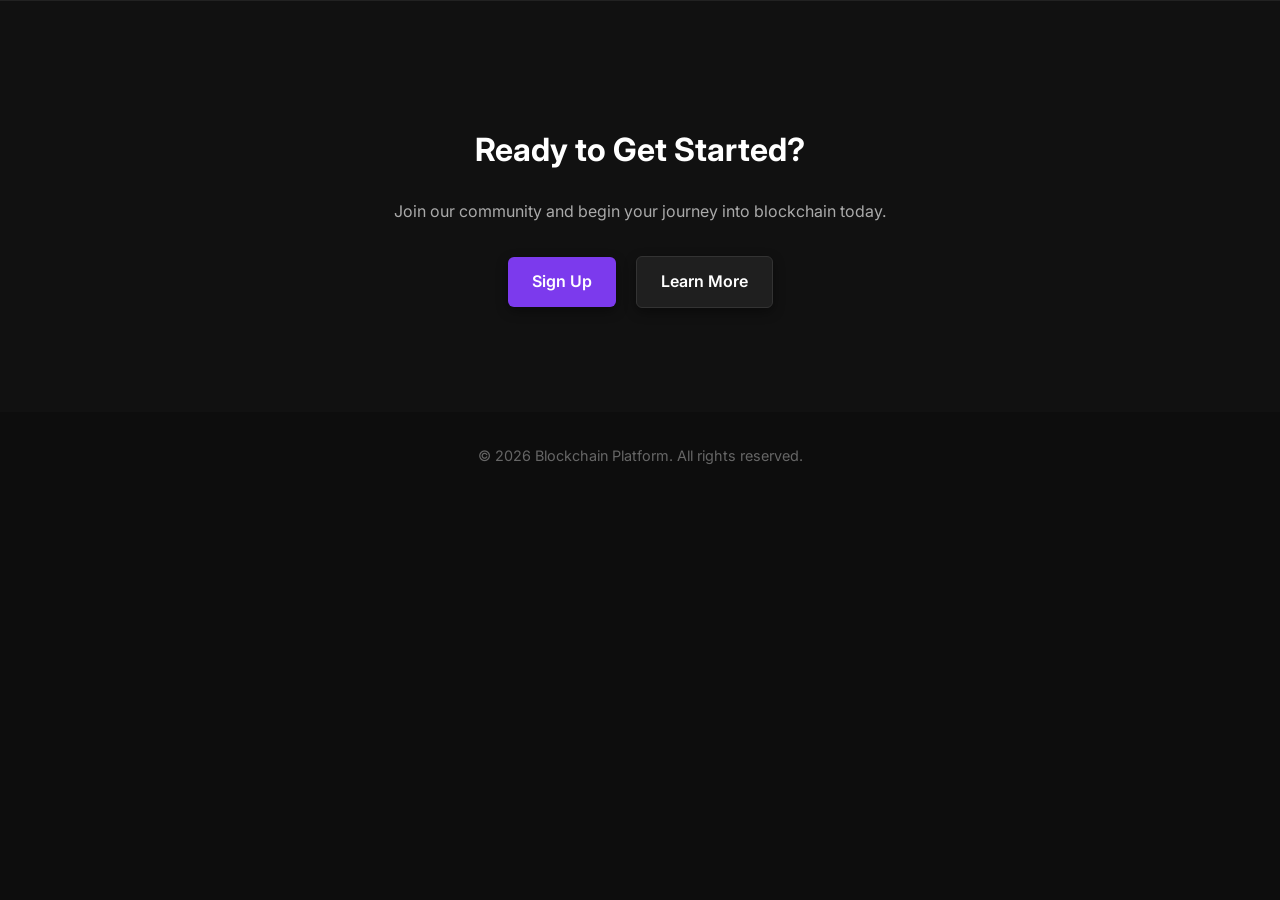
<file: cta.html>
<!DOCTYPE html>
<html lang="en">
<head>
  <meta charset="UTF-8" />
  <meta name="viewport" content="width=device-width, initial-scale=1.0" />
  <title>CTA Section</title>
  <link href="https://fonts.googleapis.com/css2?family=Inter:wght@400;600;700&display=swap" rel="stylesheet">
  <link rel="stylesheet" href="style.css">
</head>
<body>

  <section class="section cta">
    <h2>Ready to Get Started?</h2>
    <p>Join our community and begin your journey into blockchain today.</p>
    <div>
      <a href="#" class="btn btn-primary">Sign Up</a>
      <a href="#" class="btn btn-secondary">Learn More</a>
    </div>
  </section>

  <footer>
    © 2026 Blockchain Platform. All rights reserved.
  </footer>

</body>
</html>
</file>
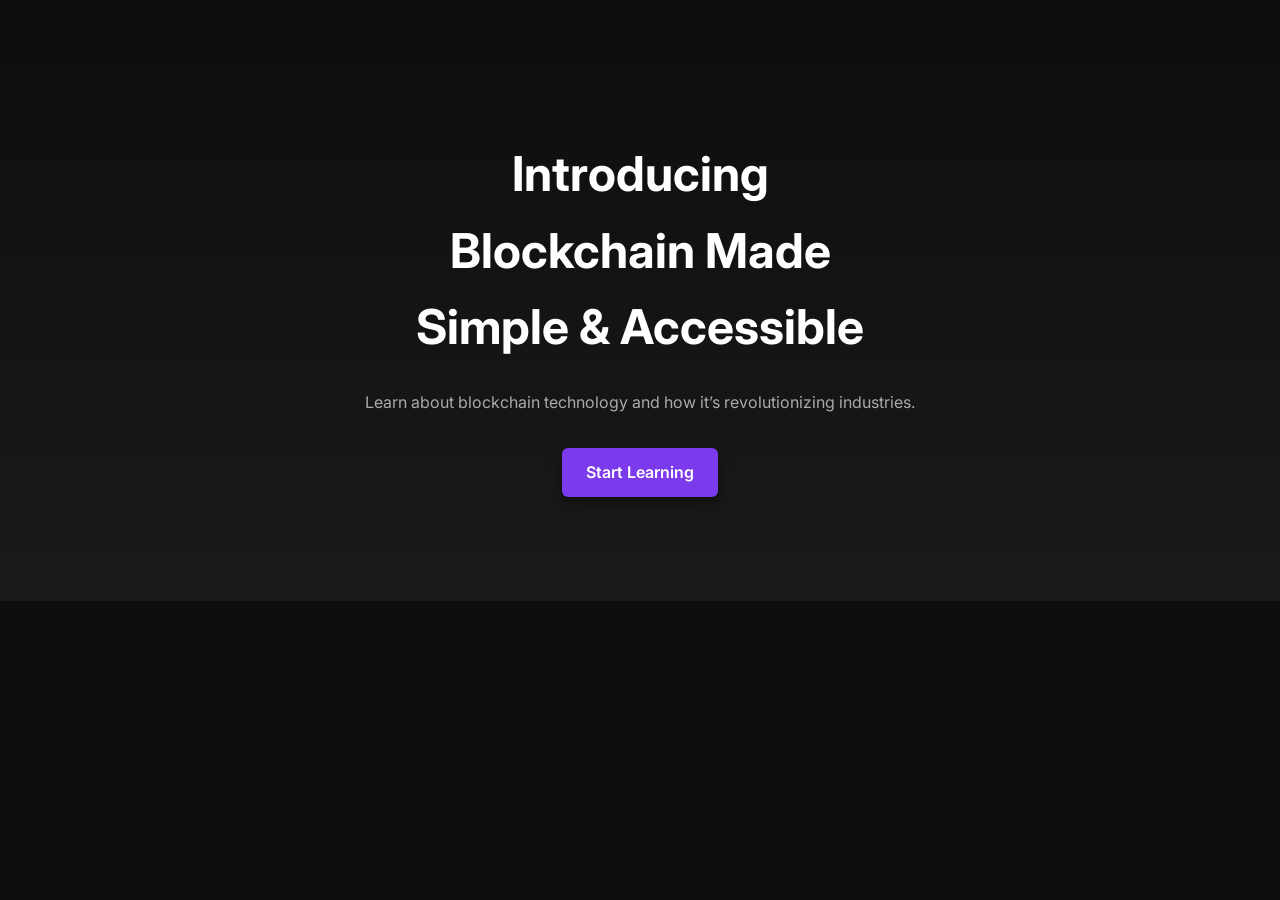
<file: hero.html>
<!DOCTYPE html>
<html lang="en">
<head>
  <meta charset="UTF-8" />
  <meta name="viewport" content="width=device-width, initial-scale=1.0" />
  <title>Hero Section</title>
  <link href="https://fonts.googleapis.com/css2?family=Inter:wght@400;600;700&display=swap" rel="stylesheet">
  <link rel="stylesheet" href="style.css">
</head>
<body>

  <section class="section hero">
    <h1>Introducing<br>Blockchain Made<br>Simple & Accessible</h1>
    <p>Learn about blockchain technology and how it’s revolutionizing industries.</p>
    <div>
      <a href="#" class="btn btn-primary">Start Learning</a>
    </div>
  </section>

</body>
</html>
</file>
<file: style.css>
body {
  margin: 0;
  font-family: 'Inter', sans-serif;
  background-color: #0d0d0d;
  color: #fff;
  line-height: 1.6;
}

h1, h2 {
  font-weight: 700;
  margin-bottom: 0.5rem;
}

h1 {
  font-size: 3rem;
}

h2 {
  font-size: 2rem;
}

p {
  color: #aaa;
  margin-bottom: 1.5rem;
}

.section {
  display: flex;
  flex-direction: column;
  align-items: center;
  justify-content: center;
  text-align: center;
  padding: 6rem 2rem;
}

.btn {
  display: inline-block;
  padding: 0.75rem 1.5rem;
  margin: 0.5rem;
  border-radius: 6px;
  font-weight: 600;
  text-decoration: none;
  transition: all 0.3s ease;
  box-shadow: 0 4px 12px rgba(0,0,0,0.4);
}

.btn-primary {
  background: #7c3aed;
  color: #fff;
}

.btn-primary:hover {
  background: #9f67ff;
  transform: translateY(-2px);
}

.btn-secondary {
  background: #1f1f1f;
  color: #fff;
  border: 1px solid #333;
}

.btn-secondary:hover {
  background: #2a2a2a;
  transform: translateY(-2px);
}

.hero {
  background: linear-gradient(180deg, #0d0d0d 0%, #1a1a1a 100%);
}

.cta {
  background: #111;
  border-top: 1px solid #222;
}

footer {
  background: #0d0d0d;
  text-align: center;
  padding: 2rem;
  font-size: 0.9rem;
  color: #666;
}
</file>
